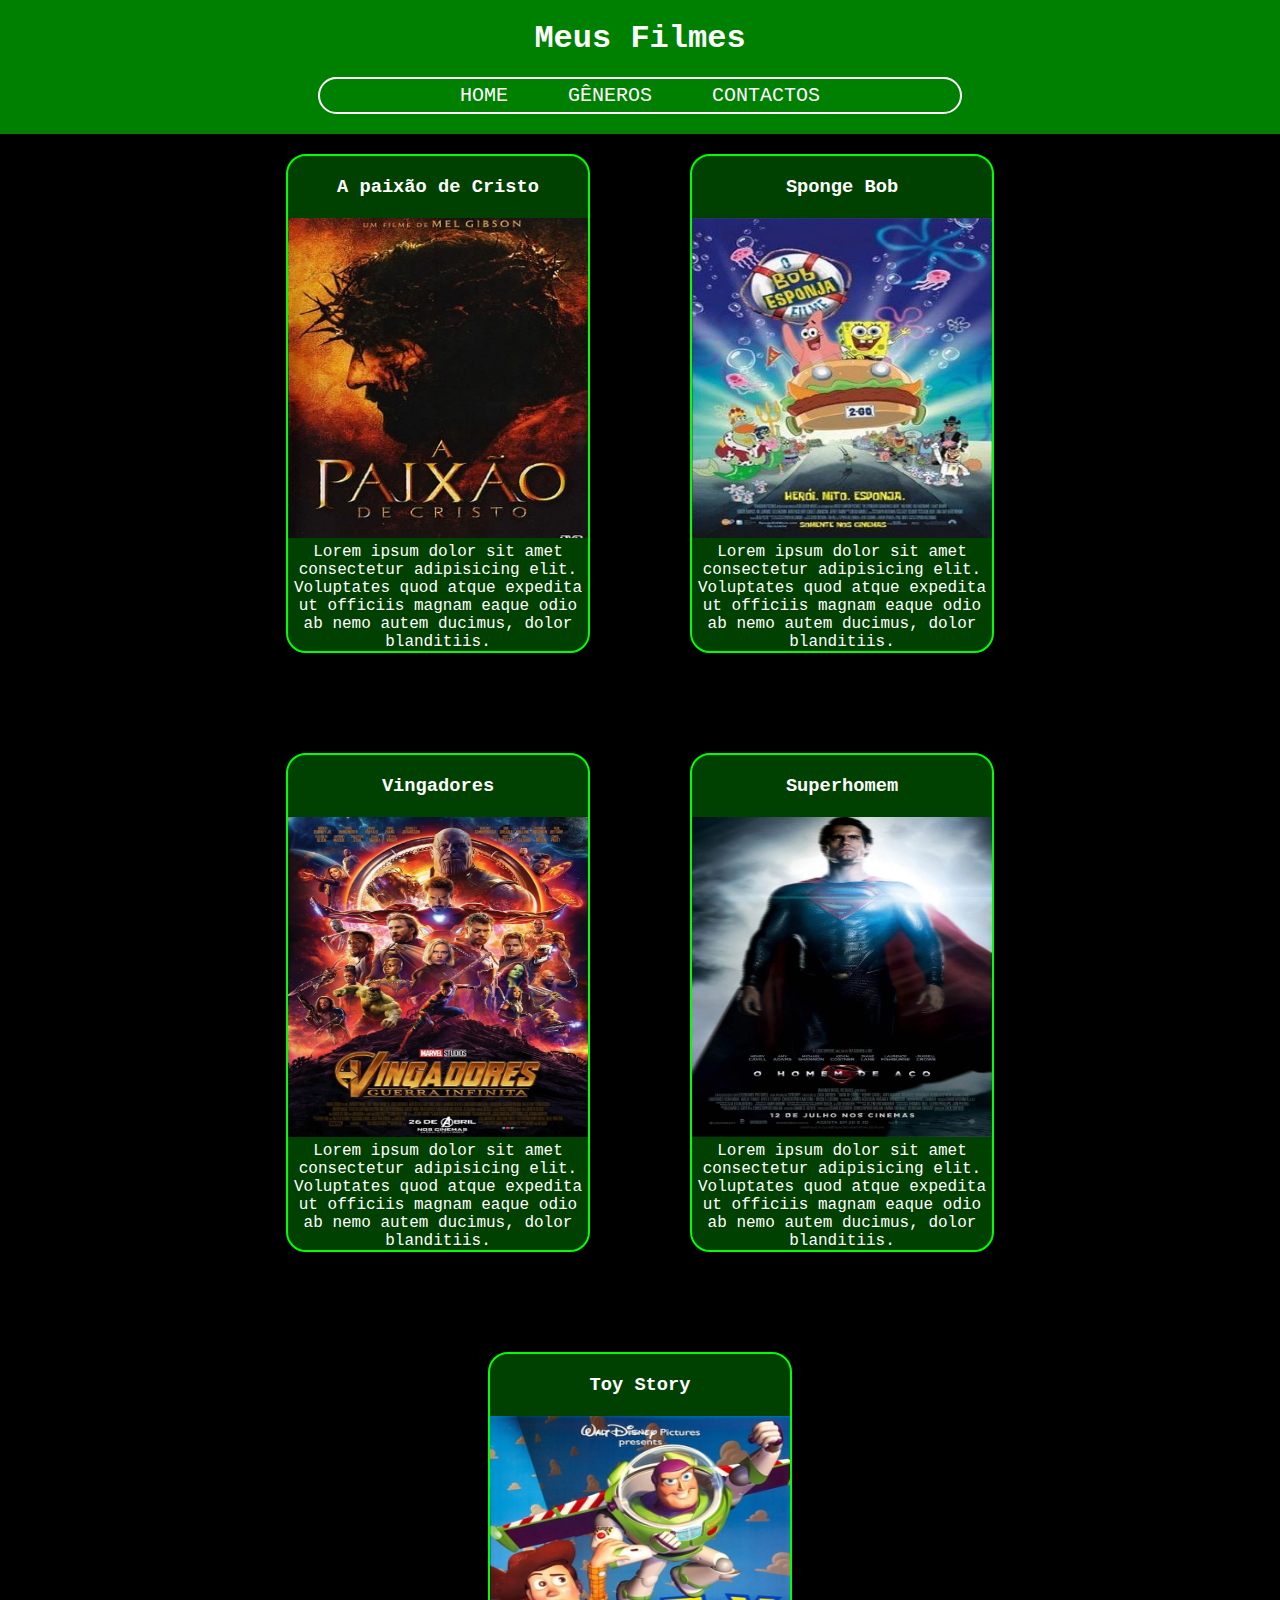
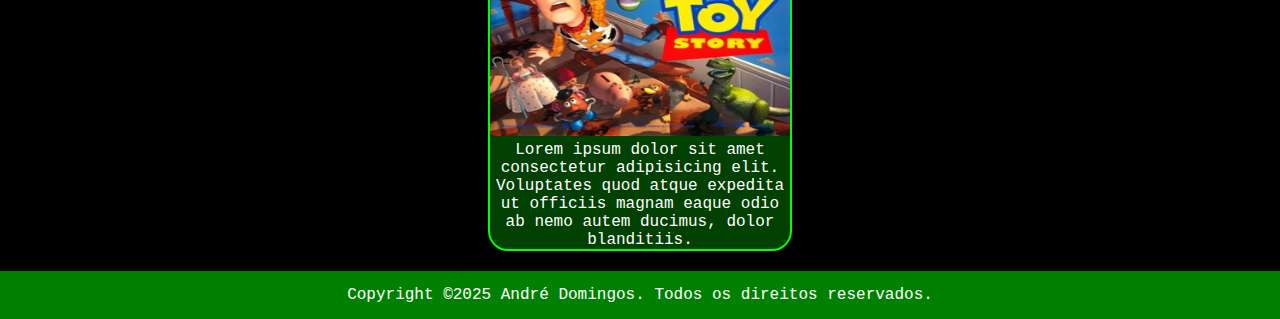
<file: index.html>
<!DOCTYPE html>
<html lang="pt">

<head>
  <meta charset="UTF-8">
  <meta name="viewport" content="width=device-width, initial-scale=1.0">
  <title>Meus filmes</title>
  <link rel="stylesheet" href="style.css">
</head>

<body>

  <!-- Header ============= -->

  <header>

    <h1>Meus Filmes</h1>
    
    
    <nav>
      <a href="#">HOME</a>
      <a href="generos/index.html">GÊNEROS</a>
      <a href="#">CONTACTOS</a>
    </nav>
    

  </header>

   <!-- Main ============= -->

  <main>

    <div class="cards">
      <div class="card card-1">
        <a href="filmes/filme_1/filme.html">
          <h3>A paixão de Cristo</h3>
          <img src="imagens/Christ.jpg" alt="A paixão de cristo" title="A paixão de cristo">
          <p>
            Lorem ipsum dolor sit amet consectetur adipisicing elit. Voluptates quod atque expedita ut officiis magnam
            eaque
            odio ab nemo autem ducimus, dolor blanditiis.
          </p>
        </a>
      </div>

      <div class="card card-2">
       <a href="filmes/filme_2/filme.html">
          <h3>Sponge Bob</h3>
          <img src="imagens/Sponge_bob.jpg" alt="Sponge Bob" title="Sponge Bob">
          <p>
            Lorem ipsum dolor sit amet consectetur adipisicing elit. Voluptates quod atque expedita ut officiis magnam eaque
            odio ab nemo autem ducimus, dolor blanditiis.
          </p>
       </a>
      </div>

      <div class="card card-3">
        <a href="filmes/filme_3/filme.html">
          <h3>Vingadores</h3>
          <img src="imagens/Avengers.jpg" alt="Vingadores" title="Vingadores">
          <p>
            Lorem ipsum dolor sit amet consectetur adipisicing elit. Voluptates quod atque expedita ut officiis magnam eaque
            odio ab nemo autem ducimus, dolor blanditiis.
          </p>
        </a>
      </div>

      <div class="card card-4">
        <a href="filmes/filme_4/filme.html">
          <h3>Superhomem</h3>
          <img src="imagens/Superman.webp" alt="Superhomem" title="Superhomem">
          <p>
            Lorem ipsum dolor sit amet consectetur adipisicing elit. Voluptates quod atque expedita ut officiis magnam eaque
            odio ab nemo autem ducimus, dolor blanditiis.
          </p>
        </a>
      </div>

      <div class="card card-5">
        <a href="filmes/filme_5/filme.html">
          <h3>Toy Story</h3>
          <img src="imagens/Toy Story.jpg" alt="Toy Story" title="Toy Story">
          <p>
            Lorem ipsum dolor sit amet consectetur adipisicing elit. Voluptates quod atque expedita ut officiis magnam eaque
            odio ab nemo autem ducimus, dolor blanditiis.
          </p>
        </a>
      </div>
    </div>

  </main>

   <!-- Footer ============= -->

  <footer>

    <div>Copyright ©2025 André Domingos. Todos os direitos reservados.</div>

  </footer>

</body>

</html>
</file>
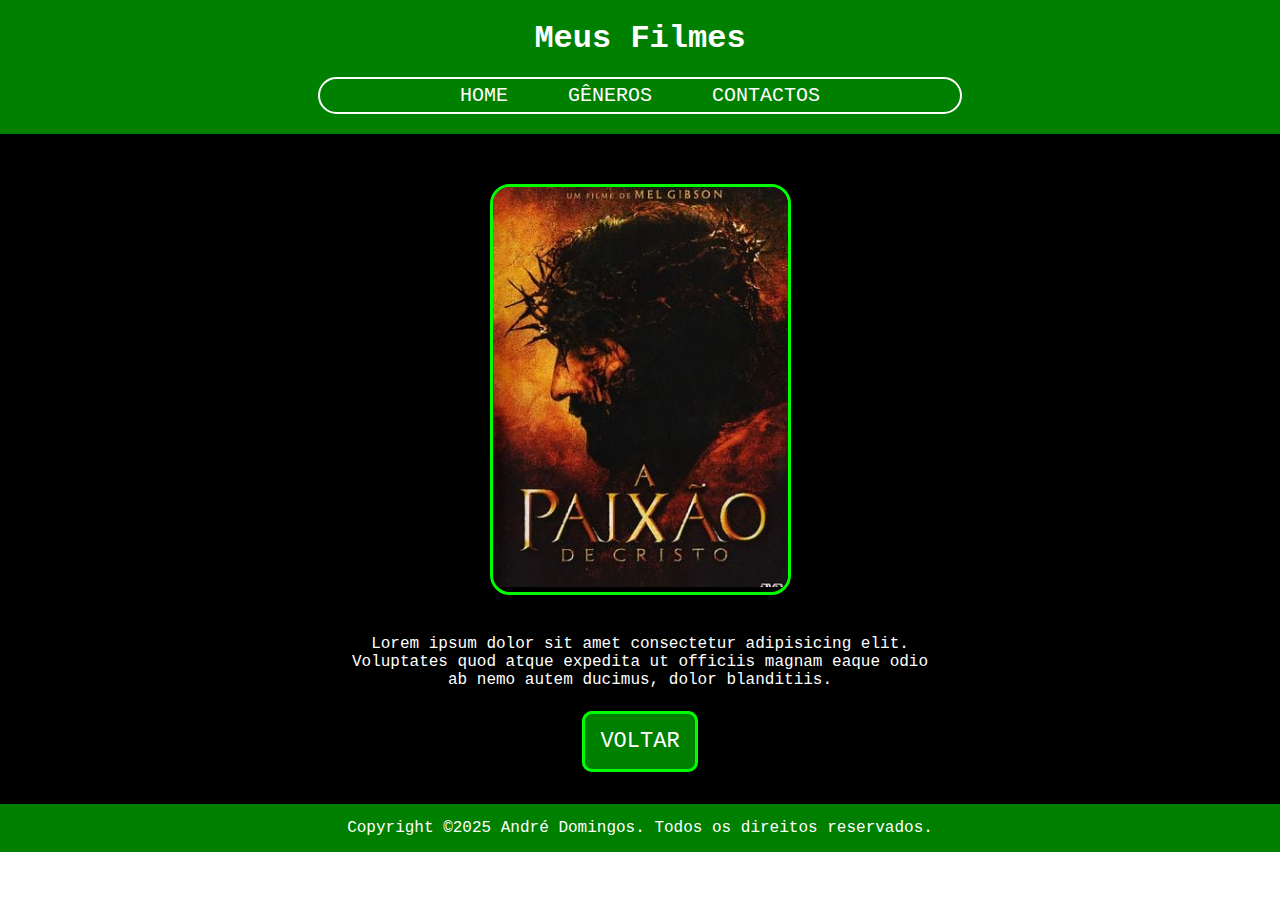
<file: filmes/filme_1/filme.html>
<!DOCTYPE html>
<html lang="pt">

<head>
  <meta charset="UTF-8">
  <meta name="viewport" content="width=device-width, initial-scale=1.0">
  <title>Meus filmes A paixão de cristo</title>
  <link rel="stylesheet" href="filme.css">
</head>

<body>

  <header>

    <div>
      <h1>Meus Filmes</h1>
      <nav>
        <a href="../../index.html">HOME</a>
        <a href="#">GÊNEROS</a>
        <a href="#">CONTACTOS</a>
      </nav>
    </div>

  </header>

  <main>

    <div id="film">
      <img src="../../imagens/Christ.jpg" alt="A paixão de cristo" title="A paixão de cristo">
    </div>

    <div id="description">
      Lorem ipsum dolor sit amet consectetur adipisicing elit.
      Voluptates quod atque expedita ut officiis magnam eaque
      odio ab nemo autem ducimus, dolor blanditiis.
    </div>

    <a href="../../index.html">VOLTAR</a>

  </main>

  <footer>

    <div>Copyright ©2025 André Domingos. Todos os direitos reservados.</div>

  </footer>

</body>

</html>
</file>
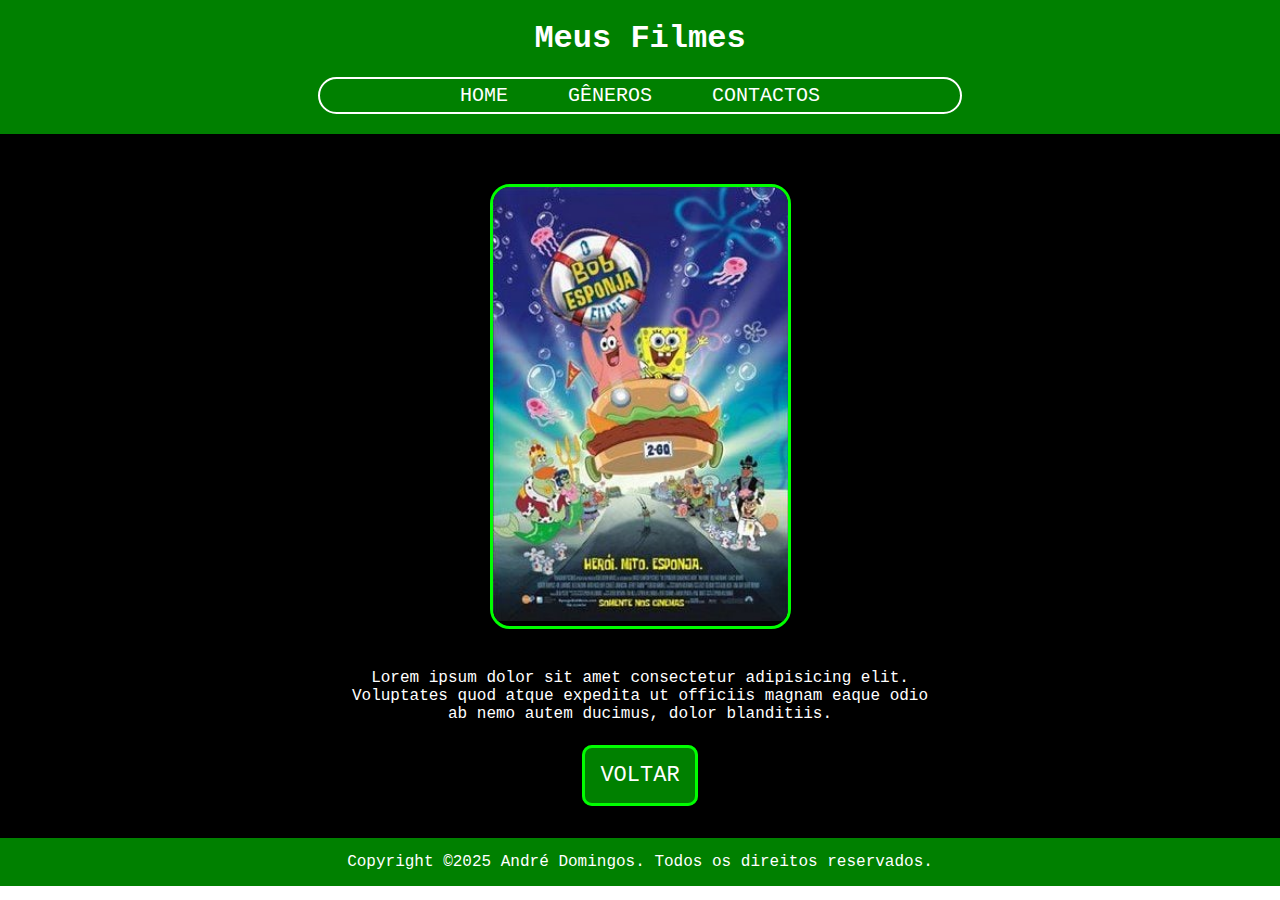
<file: filmes/filme_2/filme.html>
<!DOCTYPE html>
<html lang="pt">

<head>
  <meta charset="UTF-8">
  <meta name="viewport" content="width=device-width, initial-scale=1.0">
  <title>Meus filmes A paixão de cristo</title>
  <link rel="stylesheet" href="filme.css">
</head>

<body>

  <header>

    <div>
      <h1>Meus Filmes</h1>
      <nav>
        <a href="../../index.html">HOME</a>
        <a href="#">GÊNEROS</a>
        <a href="#">CONTACTOS</a>
      </nav>
    </div>

  </header>

  <main>

    <div id="film">
      <img src="../../imagens/Sponge_bob.jpg" alt="Bob esponja" title="Bob esponja">
    </div>

    <div id="description">
      Lorem ipsum dolor sit amet consectetur adipisicing elit.
      Voluptates quod atque expedita ut officiis magnam eaque
      odio ab nemo autem ducimus, dolor blanditiis.
    </div>

    <a href="../../index.html">VOLTAR</a>

  </main>

  <footer>

    <div>Copyright ©2025 André Domingos. Todos os direitos reservados.</div>

  </footer>

</body>

</html>
</file>
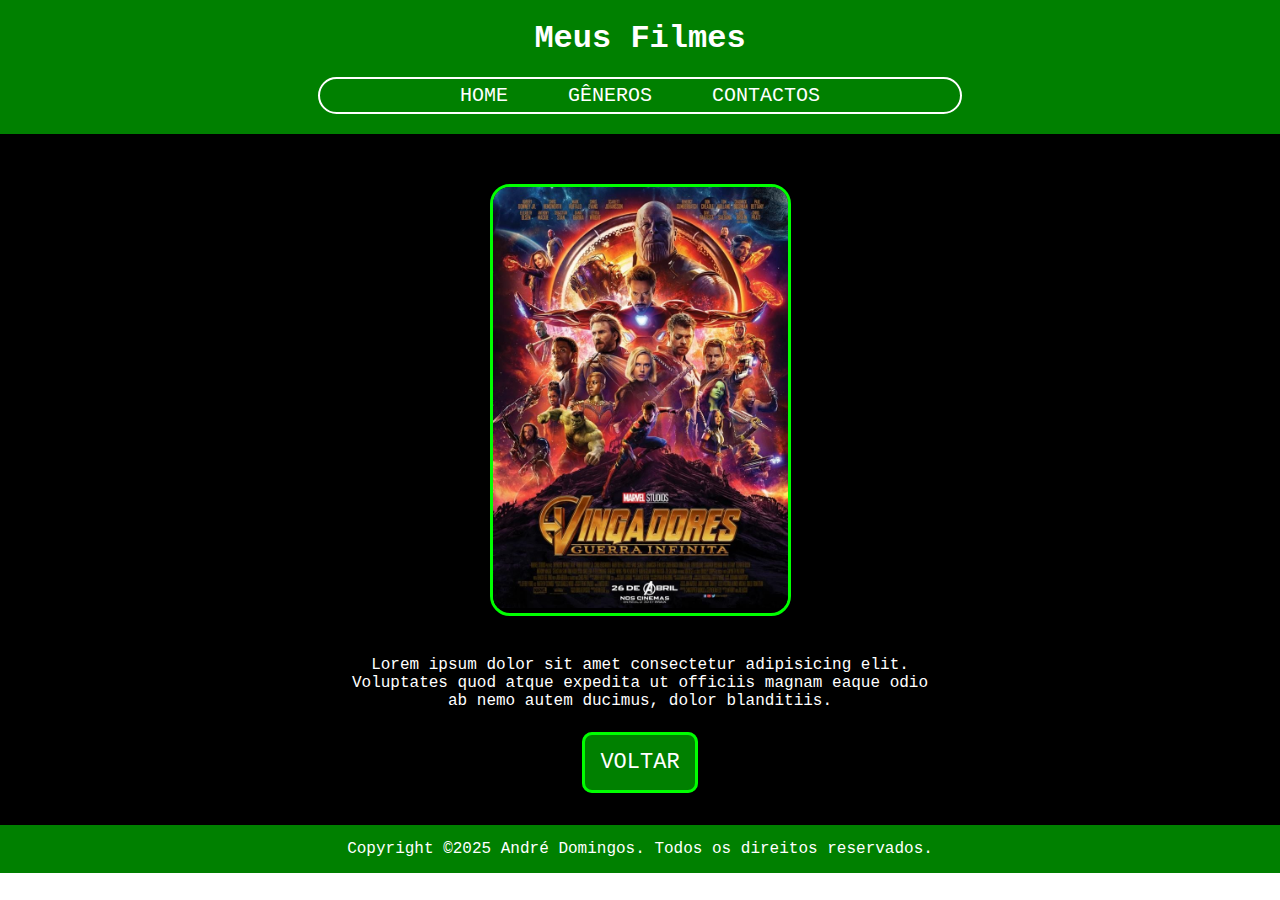
<file: filmes/filme_3/filme.html>
<!DOCTYPE html>
<html lang="pt">

<head>
  <meta charset="UTF-8">
  <meta name="viewport" content="width=device-width, initial-scale=1.0">
  <title>Meus filmes A paixão de cristo</title>
  <link rel="stylesheet" href="filme.css">
</head>

<body>

  <header>

    <div>
      <h1>Meus Filmes</h1>
      <nav>
        <a href="../../index.html">HOME</a>
        <a href="#">GÊNEROS</a>
        <a href="#">CONTACTOS</a>
      </nav>
    </div>

  </header>

  <main>

    <div id="film">
      <img src="../../imagens/Avengers.jpg" alt="Vingadores" title="Vingadores">
    </div>

    <div id="description">
      Lorem ipsum dolor sit amet consectetur adipisicing elit.
      Voluptates quod atque expedita ut officiis magnam eaque
      odio ab nemo autem ducimus, dolor blanditiis.
    </div>

    <a href="../../index.html">VOLTAR</a>

  </main>

  <footer>

    <div>Copyright ©2025 André Domingos. Todos os direitos reservados.</div>

  </footer>

</body>

</html>
</file>
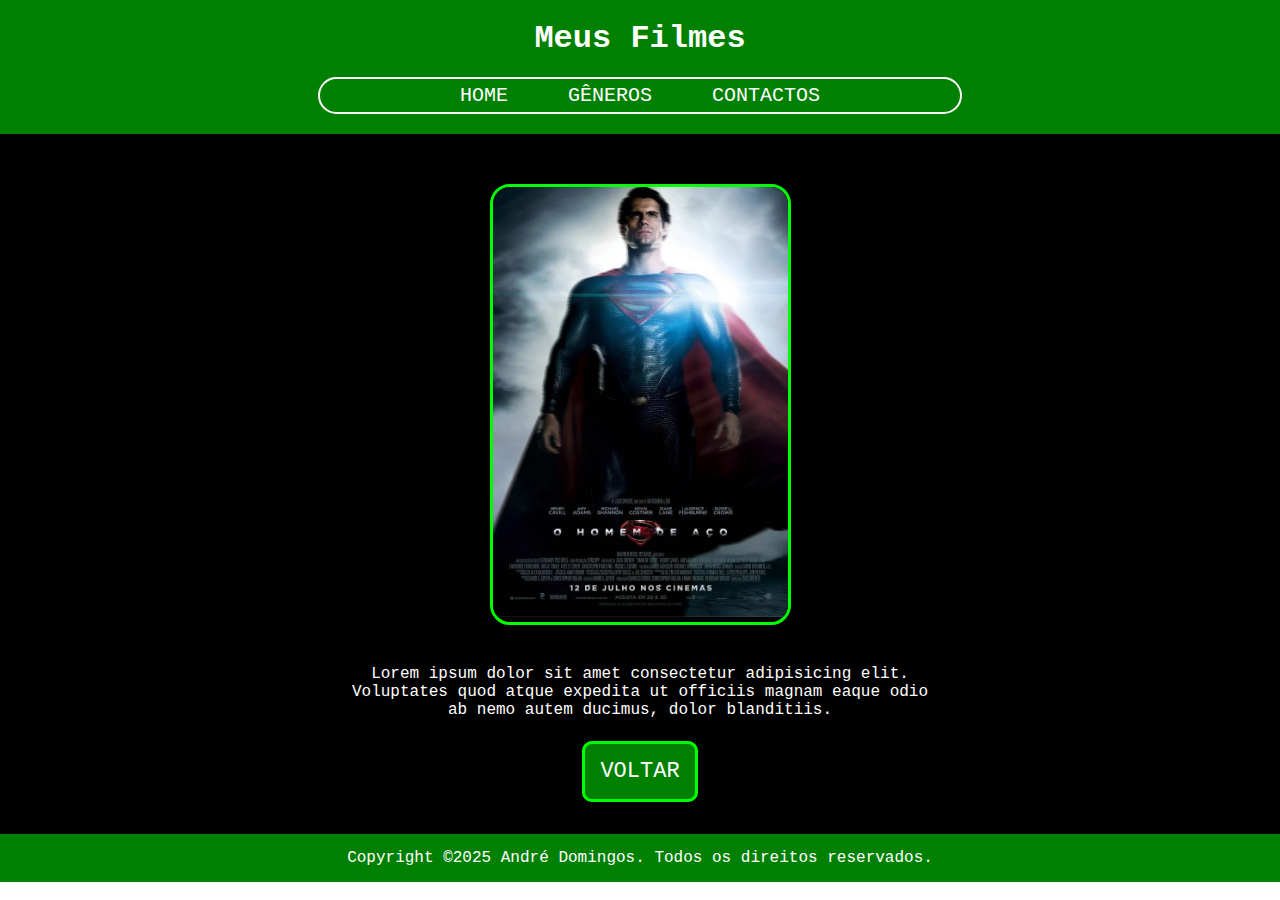
<file: filmes/filme_4/filme.html>
<!DOCTYPE html>
<html lang="pt">

<head>
  <meta charset="UTF-8">
  <meta name="viewport" content="width=device-width, initial-scale=1.0">
  <title>Meus filmes A paixão de cristo</title>
  <link rel="stylesheet" href="filme.css">
</head>

<body>

  <header>

    <div>
      <h1>Meus Filmes</h1>
      <nav>
        <a href="../../index.html">HOME</a>
        <a href="#">GÊNEROS</a>
        <a href="#">CONTACTOS</a>
      </nav>
    </div>

  </header>

  <main>

    <div id="film">
      <img src="../../imagens/Superman.webp" alt="Superhomem" title="Superhomem">
    </div>

    <div id="description">
      Lorem ipsum dolor sit amet consectetur adipisicing elit.
      Voluptates quod atque expedita ut officiis magnam eaque
      odio ab nemo autem ducimus, dolor blanditiis.
    </div>

    <a href="../../index.html">VOLTAR</a>

  </main>

  <footer>

    <div>Copyright ©2025 André Domingos. Todos os direitos reservados.</div>

  </footer>

</body>

</html>
</file>
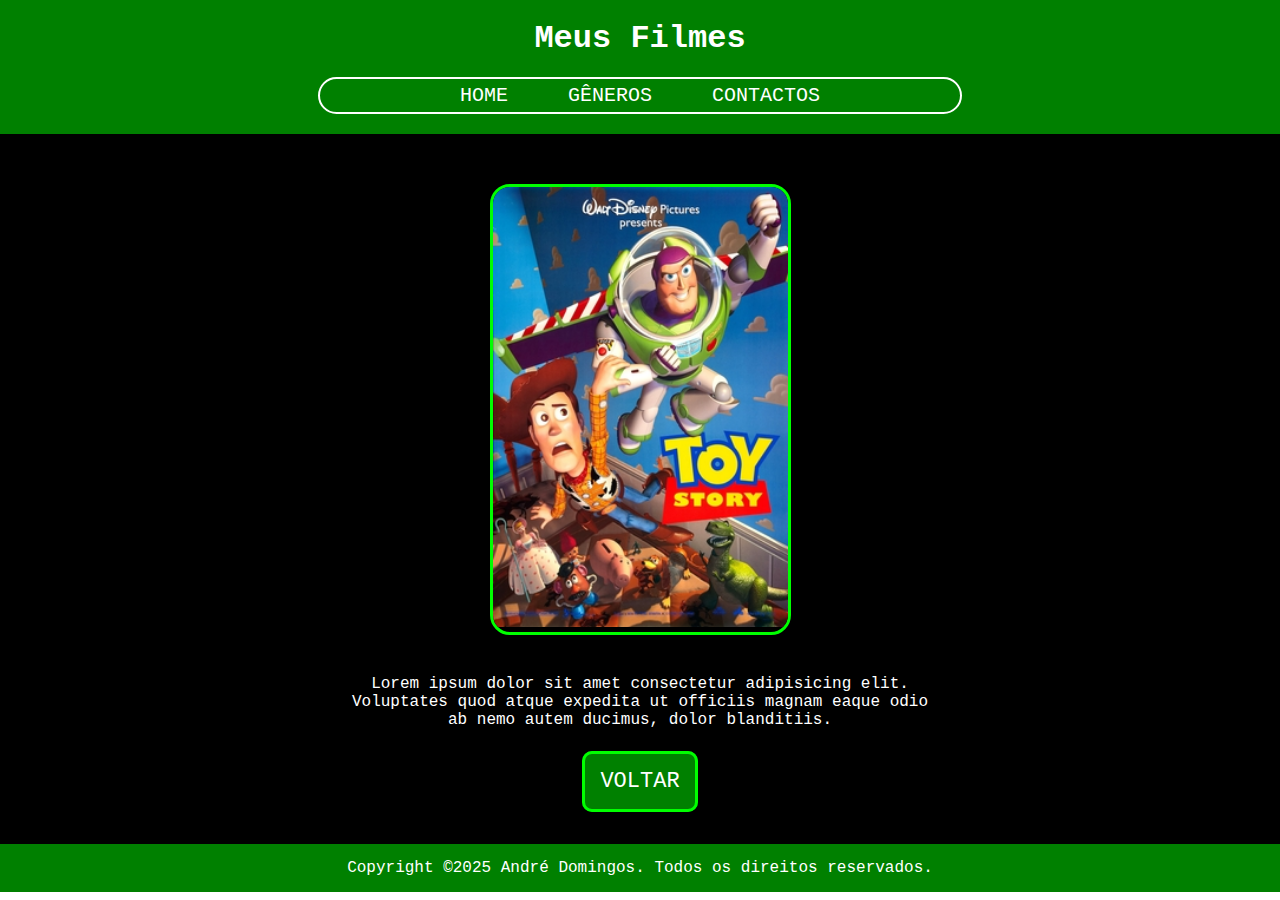
<file: filmes/filme_5/filme.html>
<!DOCTYPE html>
<html lang="pt">

<head>
  <meta charset="UTF-8">
  <meta name="viewport" content="width=device-width, initial-scale=1.0">
  <title>Meus filmes A paixão de cristo</title>
  <link rel="stylesheet" href="filme.css">
</head>

<body>

  <header>

    <div>
      <h1>Meus Filmes</h1>
      <nav>
        <a href="../../index.html">HOME</a>
        <a href="#">GÊNEROS</a>
        <a href="#">CONTACTOS</a>
      </nav>
    </div>

  </header>

  <main>

    <div id="film">
      <img src="../../imagens/Toy Story.jpg" alt="Toy Story" title="Toy Story">
    </div>

    <div id="description">
      Lorem ipsum dolor sit amet consectetur adipisicing elit.
      Voluptates quod atque expedita ut officiis magnam eaque
      odio ab nemo autem ducimus, dolor blanditiis.
    </div>

    <a href="../../index.html">VOLTAR</a>

  </main>

  <footer>

    <div>Copyright ©2025 André Domingos. Todos os direitos reservados.</div>

  </footer>

</body>

</html>
</file>
<file: style.css>
body{
  font-family: 'Courier New', Courier, monospace;
  margin: 0px;
  color: white;
  min-width: 460px;
}

/* Header --------------- */

header{
  text-align: center;
  background-color: green;
  padding-bottom: 20px;

}

header h1{
  margin: 0px;
  padding: 20px;
}

nav{
  display: flex;
  justify-content: center;
  align-items: center;
  margin: auto;
  border: 2px solid white;
  border-radius: 20px;
  width: 50%;
}
nav a{
  color: white;
  text-decoration: none;
  font-size: 20px;
  margin: 5px 30px 5px 30px;
  transition-duration: 1s;
}
nav a:hover{
  color: yellow;
}

/* Main --------------- */

main{
  padding: 20px 200px;
  box-sizing: border-box;
  background-color: black;
}

.cards{
  display: flex;
  justify-content: center;
  align-content: center;
  flex-wrap: wrap;
  gap: 100px;
}
.card{
  text-align: center;
  border: 2px solid rgba(0, 255, 0);
  height: fit-content;
  width: 300px;
  min-width: 300px;
  border-radius: 20px;
  background-color: rgba(0, 255, 0, 0.25);
}
.card:hover{
  transition: 1s;
  background-color: rgba(255, 255, 0, 0.75);
  border-color: rgb(255, 255, 0);
}
.card img{
  width: 300px;
  height: 320px;
}
.card a{
  text-decoration: none;
  color: white;
}
.card h3{padding: 20px 0px;}
.card p, h3{margin: 0px;}

/* Footer --------------- */

footer{
  background-color: green;
  padding: 15px;
  text-align: center;
}

/* Media queries -------------- */

@media all and (width < 800px){
  .card{
    background-color: rgba(255, 0, 0, 0.25);
    border-color: rgb(255, 0, 0);
    border-radius: 0px;
  }
  .card p{
    display: none;
  }
  nav{
    width: 90%;
  }
}
</file>
<file: filmes/filme_1/filme.css>
body {
  font-family: 'Courier New', Courier, monospace;
  margin: 0px;
  color: white;
  text-align: center;
}

/* Header --------------- */

header{
  text-align: center;
  background-color: green;
  padding-bottom: 20px;

}

h1{
  margin: 0px;
  padding: 20px;
}

nav{
  display: flex;
  justify-content: center;
  align-items: center;
  margin: auto;
  border: 2px solid white;
  border-radius: 20px;
  width: 50%;
}
nav a{
  color: white;
  text-decoration: none;
  font-size: 20px;
  margin: 5px 30px 5px 30px;
  transition-duration: 1s;
}
nav a:hover{
  color: yellow;
}

/* Main --------------- */

main {
  padding: 50px 50px;
  background-color: black;
}

#film {
  margin: auto;
  border: 3px solid rgb(0, 255, 0);
  border-radius: 20px;
  width: 25%;
  min-width: 200px;
  overflow: hidden;
}

#film img{
  width: 100%;
}

#description {
  margin: 40px auto;
  width: 50%;
}

main a{
  text-decoration: none;
  color: white;
  background-color: green;
  border: 3px solid rgb(0, 255, 0);
  border-radius: 10px;
  padding: 15px;
  font-size: 22px;
}
main a{
  transition-duration: 1s;
}
main a:hover{
  background-color: yellow;
  border-color: yellow;
}

/* Footer --------------- */

footer{
  background-color: green;
  padding: 15px;

}

/* Media queries -------------- */

@media all and (width < 800px){

  nav{
    width: 90%;
  }

}
</file>
<file: filmes/filme_2/filme.css>
body {
  font-family: 'Courier New', Courier, monospace;
  margin: 0px;
  color: white;
  text-align: center;
}

/* Header --------------- */

header{
  text-align: center;
  background-color: green;
  padding-bottom: 20px;

}

h1{
  margin: 0px;
  padding: 20px;
}

nav{
  display: flex;
  justify-content: center;
  align-items: center;
  margin: auto;
  border: 2px solid white;
  border-radius: 20px;
  width: 50%;
}
nav a{
  color: white;
  text-decoration: none;
  font-size: 20px;
  margin: 5px 30px 5px 30px;
  transition-duration: 1s;
}
nav a:hover{
  color: yellow;
}

/* Main --------------- */

main {
  padding: 50px 50px;
  background-color: black;
}

#film {
  margin: auto;
  border: 3px solid rgb(0, 255, 0);
  border-radius: 20px;
  width: 25%;
  min-width: 200px;
  overflow: hidden;
}

#film img{
  width: 100%;
}

#description {
  margin: 40px auto;
  width: 50%;
}

main a{
  text-decoration: none;
  color: white;
  background-color: green;
  border: 3px solid rgb(0, 255, 0);
  border-radius: 10px;
  padding: 15px;
  font-size: 22px;
}
main a{
  transition-duration: 1s;
}
main a:hover{
  background-color: yellow;
  border-color: yellow;
}

/* Footer --------------- */

footer{
  background-color: green;
  padding: 15px;

}

/* Media queries -------------- */

@media all and (width < 800px){

  nav{
    width: 90%;
  }

}
</file>
<file: filmes/filme_3/filme.css>
body {
  font-family: 'Courier New', Courier, monospace;
  margin: 0px;
  color: white;
  text-align: center;
}

/* Header --------------- */

header{
  text-align: center;
  background-color: green;
  padding-bottom: 20px;

}

h1{
  margin: 0px;
  padding: 20px;
}

nav{
  display: flex;
  justify-content: center;
  align-items: center;
  margin: auto;
  border: 2px solid white;
  border-radius: 20px;
  width: 50%;
}
nav a{
  color: white;
  text-decoration: none;
  font-size: 20px;
  margin: 5px 30px 5px 30px;
  transition-duration: 1s;
}
nav a:hover{
  color: yellow;
}

/* Main --------------- */

main {
  padding: 50px 50px;
  background-color: black;
}

#film {
  margin: auto;
  border: 3px solid rgb(0, 255, 0);
  border-radius: 20px;
  width: 25%;
  min-width: 200px;
  overflow: hidden;
}

#film img{
  width: 100%;
}

#description {
  margin: 40px auto;
  width: 50%;
}

main a{
  text-decoration: none;
  color: white;
  background-color: green;
  border: 3px solid rgb(0, 255, 0);
  border-radius: 10px;
  padding: 15px;
  font-size: 22px;
}
main a{
  transition-duration: 1s;
}
main a:hover{
  background-color: yellow;
  border-color: yellow;
}

/* Footer --------------- */

footer{
  background-color: green;
  padding: 15px;

}

/* Media queries -------------- */

@media all and (width < 800px){

  nav{
    width: 90%;
  }

}
</file>
<file: filmes/filme_4/filme.css>
body {
  font-family: 'Courier New', Courier, monospace;
  margin: 0px;
  color: white;
  text-align: center;
}

/* Header --------------- */

header{
  text-align: center;
  background-color: green;
  padding-bottom: 20px;

}

h1{
  margin: 0px;
  padding: 20px;
}

nav{
  display: flex;
  justify-content: center;
  align-items: center;
  margin: auto;
  border: 2px solid white;
  border-radius: 20px;
  width: 50%;
}
nav a{
  color: white;
  text-decoration: none;
  font-size: 20px;
  margin: 5px 30px 5px 30px;
  transition-duration: 1s;
}
nav a:hover{
  color: yellow;
}

/* Main --------------- */

main {
  padding: 50px 50px;
  background-color: black;
}

#film {
  margin: auto;
  border: 3px solid rgb(0, 255, 0);
  border-radius: 20px;
  width: 25%;
  min-width: 200px;
  overflow: hidden;
}

#film img{
  width: 100%;
}

#description {
  margin: 40px auto;
  width: 50%;
}

main a{
  text-decoration: none;
  color: white;
  background-color: green;
  border: 3px solid rgb(0, 255, 0);
  border-radius: 10px;
  padding: 15px;
  font-size: 22px;
}
main a{
  transition-duration: 1s;
}
main a:hover{
  background-color: yellow;
  border-color: yellow;
}

/* Footer --------------- */

footer{
  background-color: green;
  padding: 15px;

}

/* Media queries -------------- */

@media all and (width < 800px){

  nav{
    width: 90%;
  }

}
</file>
<file: filmes/filme_5/filme.css>
body {
  font-family: 'Courier New', Courier, monospace;
  margin: 0px;
  color: white;
  text-align: center;
}

/* Header --------------- */

header{
  text-align: center;
  background-color: green;
  padding-bottom: 20px;

}

h1{
  margin: 0px;
  padding: 20px;
}

nav{
  display: flex;
  justify-content: center;
  align-items: center;
  margin: auto;
  border: 2px solid white;
  border-radius: 20px;
  width: 50%;
}
nav a{
  color: white;
  text-decoration: none;
  font-size: 20px;
  margin: 5px 30px 5px 30px;
  transition-duration: 1s;
}
nav a:hover{
  color: yellow;
}

/* Main --------------- */

main {
  padding: 50px 50px;
  background-color: black;
}

#film {
  margin: auto;
  border: 3px solid rgb(0, 255, 0);
  border-radius: 20px;
  width: 25%;
  min-width: 200px;
  overflow: hidden;
}

#film img{
  width: 100%;
}

#description {
  margin: 40px auto;
  width: 50%;
}

main a{
  text-decoration: none;
  color: white;
  background-color: green;
  border: 3px solid rgb(0, 255, 0);
  border-radius: 10px;
  padding: 15px;
  font-size: 22px;
}
main a{
  transition-duration: 1s;
}
main a:hover{
  background-color: yellow;
  border-color: yellow;
}

/* Footer --------------- */

footer{
  background-color: green;
  padding: 15px;

}

/* Media queries -------------- */

@media all and (width < 800px){

  nav{
    width: 90%;
  }

}
</file>
